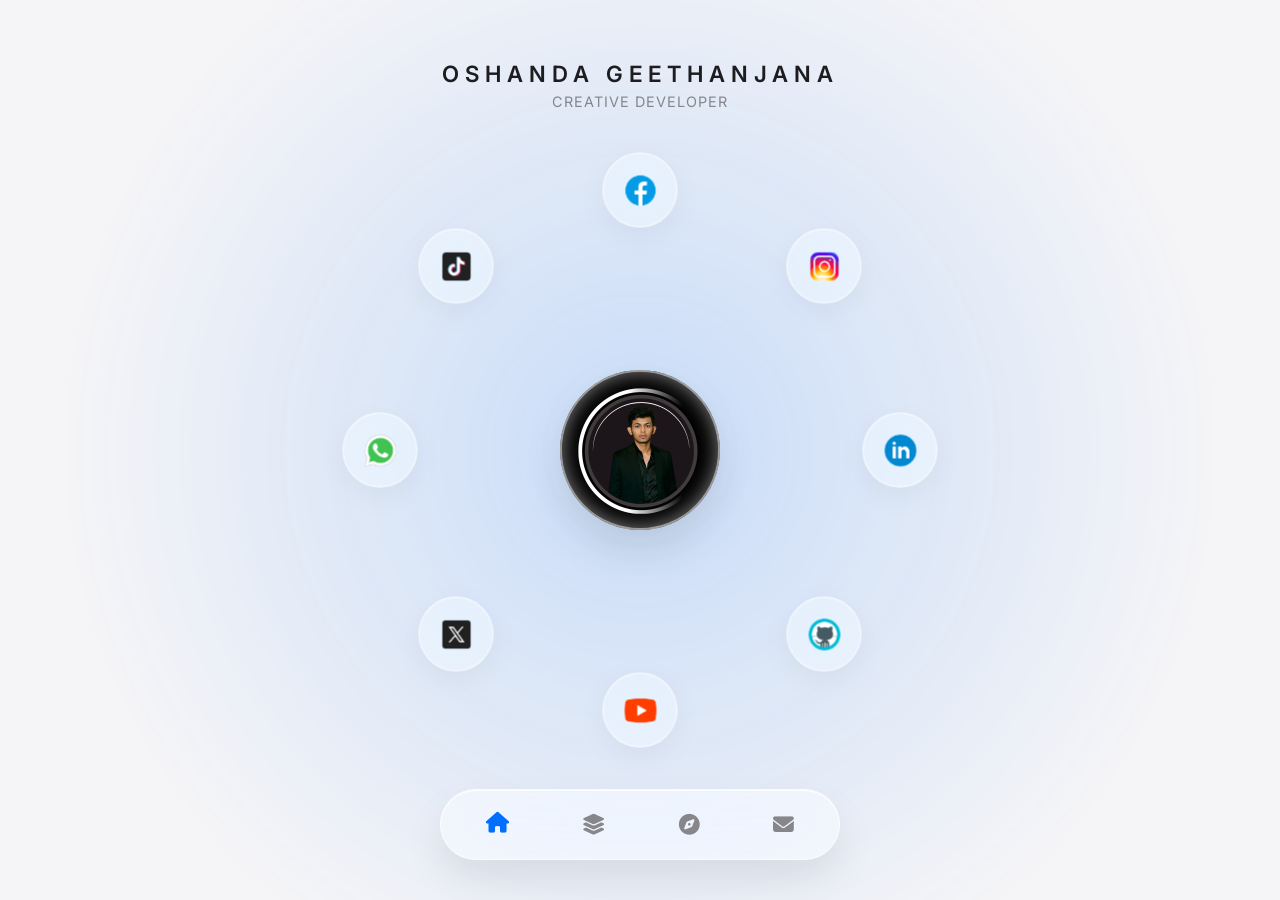
<file: demos/rotate_portfolio/index.html>
<!DOCTYPE html>
<html lang="en">
<head>
    <meta charset="UTF-8">
    <meta name="viewport" content="width=device-width, initial-scale=1.0, maximum-scale=1.0, user-scalable=no">
    <title>Oshanda Geethanjana - Premium Links</title>
    <link href="https://fonts.googleapis.com/css2?family=Inter:wght@300;400;500;600&display=swap" rel="stylesheet">
    <link rel="stylesheet" href="https://cdnjs.cloudflare.com/ajax/libs/font-awesome/6.4.0/css/all.min.css">
    
    <style>
        :root {
            --active-color: #888888;
            --bg-color: #f5f5f7; /* Apple's signature light gray */
        }

        * {
            margin: 0;
            padding: 0;
            box-sizing: border-box;
            font-family: 'Inter', sans-serif;
            -webkit-tap-highlight-color: transparent;
        }

        body, html {
            width: 100%;
            height: 100%;
            overflow: hidden;
            background-color: var(--bg-color);
        }

        /* --- Premium Loading Animation --- */
        #loader {
            position: fixed;
            top: 0; left: 0; width: 100%; height: 100%;
            background: var(--bg-color);
            z-index: 9999;
            display: flex;
            justify-content: center;
            align-items: center;
            transition: opacity 0.8s cubic-bezier(0.16, 1, 0.3, 1), visibility 0.8s;
        }

        .spinner {
            width: 40px; height: 40px;
            border: 2px solid rgba(0,0,0,0.05);
            border-top-color: #1d1d1f;
            border-radius: 50%;
            animation: spin 1s cubic-bezier(0.68, -0.55, 0.265, 1.55) infinite;
        }

        @keyframes spin { 
            to { transform: rotate(360deg); } 
        }

        .loader-hidden { 
            opacity: 0; 
            visibility: hidden; 
        }

        /* --- Full Page Smooth Background Color Glow (Fixed Box Issue) --- */
        .bg-glow {
            position: fixed;
            top: 0;
            left: 0;
            width: 100vw;
            height: 100vh;
            /* වර්ණය සම්පූර්ණ තිරයටම යොදා ඇත */
            background-color: var(--active-color);
            opacity: 0.18; 
            transition: background-color 1.2s cubic-bezier(0.25, 1, 0.5, 1);
            z-index: 0;
            pointer-events: none;
            /* Box එකක් සේ පෙනීම වැළැක්වීමට Mask එකක් මගින් Fade කර ඇත */
            -webkit-mask-image: radial-gradient(circle at center, black 0%, transparent 75%);
            mask-image: radial-gradient(circle at center, black 0%, transparent 75%);
        }

        .app-container {
            position: relative;
            width: 100%;
            height: 100%;
            max-width: 500px;
            margin: 0 auto;
            display: flex;
            flex-direction: column;
            justify-content: space-between;
            align-items: center;
            padding: 60px 0 40px 0;
            z-index: 1;
        }

        /* --- Entrance Animations --- */
        .fade-up {
            opacity: 0;
            transform: translateY(40px);
            animation: fadeUpAnim 1.2s cubic-bezier(0.16, 1, 0.3, 1) forwards;
        }
        .delay-1 { animation-delay: 0.3s; }
        .delay-2 { animation-delay: 0.5s; }
        .delay-3 { animation-delay: 0.7s; }

        @keyframes fadeUpAnim {
            to { opacity: 1; transform: translateY(0); }
        }

        /* Typography */
        .header {
            text-align: center;
        }

        .brand-name {
            font-size: 1.1rem;
            letter-spacing: 4px;
            color: #1d1d1f;
            font-weight: 600;
            text-transform: uppercase;
        }

        .subtitle {
            font-size: 0.8rem;
            color: #86868b;
            margin-top: 6px;
            letter-spacing: 1px;
            text-transform: uppercase;
        }

        /* --- Wheel & Profile --- */
        .wheel-wrapper {
            position: relative;
            width: 100%;
            height: 400px;
            display: flex;
            justify-content: center;
            align-items: center;
        }

        .profile-center {
            position: absolute;
            top: 50%;
            left: 50%;
            transform: translate(-50%, -50%);
            width: 120px;
            height: 120px;
            border-radius: 50%;
            z-index: 10;
            box-shadow: 0 20px 40px rgba(0,0,0,0.1);
        }

        .profile-center img {
            width: 100%;
            height: 100%;
            border-radius: 50%;
            object-fit: cover;
        }

        .profile-glass-overlay {
            position: absolute;
            top: 0; left: 0; width: 100%; height: 100%;
            border-radius: 50%;
            border: 2px solid rgba(255, 255, 255, 0.6);
            box-shadow: inset 0 0 20px rgba(255,255,255,0.5);
            pointer-events: none;
        }

        .wheel {
            position: absolute;
            top: 50%; left: 50%;
            width: 100%; height: 100%;
            transform-origin: center center;
            will-change: transform;
        }

        /* --- Apple Glass Icons --- */
        .icon-item {
            position: absolute;
            width: 56px;
            height: 56px;
            background: rgba(255, 255, 255, 0.4);
            backdrop-filter: blur(25px) saturate(200%);
            -webkit-backdrop-filter: blur(25px) saturate(200%);
            border: 1px solid rgba(255, 255, 255, 0.8);
            box-shadow: 0 8px 32px rgba(0, 0, 0, 0.05);
            border-radius: 50%;
            display: flex;
            justify-content: center;
            align-items: center;
            cursor: pointer;
            will-change: transform;
            transition: box-shadow 0.3s ease, background 0.3s ease;
        }

        .icon-item:hover {
            background: rgba(255, 255, 255, 0.7);
            box-shadow: 0 12px 40px rgba(0, 0, 0, 0.1);
        }

        .icon-item:active {
            transform: scale(0.9) translate(-50%, -50%) !important;
        }

        .icon-item img {
            width: 28px;
            height: 28px;
            object-fit: contain;
            pointer-events: none;
        }

        /* --- Apple Glass Bottom Navigation --- */
        .bottom-nav {
            display: flex;
            justify-content: space-between;
            align-items: center;
            width: 85%;
            padding: 18px 35px;
            border-radius: 100px;
            background: rgba(255, 255, 255, 0.45);
            backdrop-filter: blur(30px) saturate(180%);
            -webkit-backdrop-filter: blur(30px) saturate(180%);
            border: 1px solid rgba(255, 255, 255, 0.6);
            box-shadow: 0 20px 40px rgba(0, 0, 0, 0.08), inset 0 1px 0 rgba(255, 255, 255, 0.8);
        }

        .nav-item {
            color: #86868b;
            font-size: 1.3rem;
            cursor: pointer;
            transition: color 0.4s cubic-bezier(0.25, 1, 0.5, 1), transform 0.3s cubic-bezier(0.16, 1, 0.3, 1);
        }

        .nav-item:hover {
            transform: translateY(-3px) scale(1.1);
        }

        .nav-item.active {
            color: var(--active-color);
            transform: translateY(-2px);
        }

        /* --- Desktop Responsive & Premium Tweaks --- */
        @media (min-width: 768px) {
            .app-container {
                max-width: 800px;
            }
            .brand-name { font-size: 1.4rem; letter-spacing: 6px; }
            .subtitle { font-size: 0.9rem; }
            
            /* Desktop සදහා Icons සහ Wheel එක විශාල කිරීම */
            .profile-center { width: 160px; height: 160px; }
            .icon-item { width: 75px; height: 75px; }
            .icon-item img { width: 38px; height: 38px; }
            .bottom-nav { width: 50%; padding: 22px 45px; }
        }
    </style>
</head>
<body>

    <div id="loader">
        <div class="spinner"></div>
    </div>

    <div class="bg-glow"></div>

    <div class="app-container">
        <div class="header fade-up delay-1">
            <h1 class="brand-name">OSHANDA GEETHANJANA</h1>
            <p class="subtitle">Creative Developer</p>
        </div>
        
        <div class="wheel-wrapper fade-up delay-2">
            <div class="profile-center">
                <img src="assets/oshanda.png" alt="Profile">
                <div class="profile-glass-overlay"></div>
            </div>
            <div class="wheel" id="wheel"></div>
        </div>

        <div class="bottom-nav fade-up delay-3">
            <div class="nav-item active"><i class="fas fa-house"></i></div>
            <div class="nav-item"><i class="fas fa-layer-group"></i></div>
            <div class="nav-item"><i class="fas fa-compass"></i></div>
            <div class="nav-item"><i class="fas fa-envelope"></i></div>
        </div>
    </div>

    <script>
        // --- Loader Logic ---
        window.addEventListener('load', () => {
            setTimeout(() => {
                document.getElementById('loader').classList.add('loader-hidden');
            }, 600); // Premium smooth reveal
        });

        const linksData = [
            { id: 'facebook', color: '#006eff', icon: 'assets/facebook.png', url: 'https://facebook.com' },
            { id: 'instagram', color: '#f50052', icon: 'assets/instagram.png', url: 'https://instagram.com' },
            { id: 'linkedin', color: '#0080ff', icon: 'assets/linkedin.png', url: 'https://linkedin.com' },
            { id: 'github', color: '#000000', icon: 'assets/github.png', url: 'https://github.com' },
            { id: 'youtube', color: '#FF0000', icon: 'assets/youtube.png', url: 'https://youtube.com' },
            { id: 'x', color: '#000000', icon: 'assets/x.png', url: 'https://twitter.com' },
            { id: 'dribbble', color: '#00ff2a', icon: 'assets/whatsapp.png', url: 'https://dribbble.com' },
            { id: 'behance', color: '#ff00bf', icon: 'assets/tiktok.png', url: 'https://behance.net' }
        ];

        const wheel = document.getElementById('wheel');
        let iconElements = [];
        let radius = window.innerWidth > 768 ? 260 : 155; // Desktop/Mobile Responsive Radius

        // 1. Build Wheel
        function buildWheel() {
            wheel.innerHTML = '';
            iconElements = [];
            const total = linksData.length;
            
            linksData.forEach((item, index) => {
                const angle = (index / total) * (2 * Math.PI);
                const el = document.createElement('div');
                el.className = 'icon-item';
                
                const img = document.createElement('img');
                img.src = item.icon;
                img.alt = item.id;
                el.appendChild(img);
                
                el.dataset.url = item.url;
                wheel.appendChild(el);
                iconElements.push({ el, angle, index });
            });
            
            updatePositions();
        }

        // Update positions smoothly on resize (Responsive flex behavior)
        function updatePositions() {
            radius = window.innerWidth > 768 ? 260 : 155;
            iconElements.forEach(item => {
                const x = Math.sin(item.angle) * radius;
                const y = -Math.cos(item.angle) * radius;
                item.el.style.left = `calc(50% + ${x}px)`;
                item.el.style.top = `calc(50% + ${y}px)`;
            });
        }

        buildWheel();
        window.addEventListener('resize', updatePositions);

        // 2. Physics & Drag variables
        let currentAngle = 0;
        let targetAngle = 0;
        const lerpFactor = 0.08; 
        let isDragging = false;
        let startX = 0;
        let dragDistance = 0;

        // 3. Animation Loop (Smooth Lerp + Color Sync)
        function animate() {
            currentAngle += (targetAngle - currentAngle) * lerpFactor;
            
            // Rotate Wheel
            wheel.style.transform = `translate(-50%, -50%) rotate(${currentAngle}deg)`;
            
            // Counter-rotate Icons
            iconElements.forEach(item => {
                item.el.style.transform = `translate(-50%, -50%) rotate(${-currentAngle}deg)`;
            });

            // Color Calculation
            const anglePerIcon = 360 / linksData.length;
            let floatIndex = -currentAngle / anglePerIcon;
            let activeIndex = Math.round(floatIndex) % linksData.length;
            if (activeIndex < 0) activeIndex += linksData.length; 

            // Update CSS Variable for glow and active nav item
            const activeColor = linksData[activeIndex].color;
            document.documentElement.style.setProperty('--active-color', activeColor);

            requestAnimationFrame(animate);
        }
        animate();

        // 4. Input Events
        window.addEventListener('wheel', (e) => {
            targetAngle += e.deltaY * 0.15;
        });

        function handleStart(e) {
            isDragging = true;
            dragDistance = 0;
            startX = e.touches ? e.touches[0].clientX : e.clientX;
            wheel.style.cursor = 'grabbing';
        }

        function handleMove(e) {
            if (!isDragging) return;
            const clientX = e.touches ? e.touches[0].clientX : e.clientX;
            const deltaX = clientX - startX;
            targetAngle += deltaX * 0.6; // Drag sensitivity
            dragDistance += Math.abs(deltaX);
            startX = clientX;
        }

        function handleEnd() {
            isDragging = false;
            wheel.style.cursor = 'default';
        }

        window.addEventListener('touchstart', handleStart, { passive: false });
        window.addEventListener('touchmove', handleMove, { passive: false });
        window.addEventListener('touchend', handleEnd);

        window.addEventListener('mousedown', handleStart);
        window.addEventListener('mousemove', handleMove);
        window.addEventListener('mouseup', handleEnd);

        // 5. Clicks
        iconElements.forEach(item => {
            item.el.addEventListener('click', (e) => {
                if (dragDistance > 5) {
                    e.preventDefault();
                    return;
                }
                window.open(item.el.dataset.url, '_blank');
            });
        });
    </script>
</body>
</html>
</file>
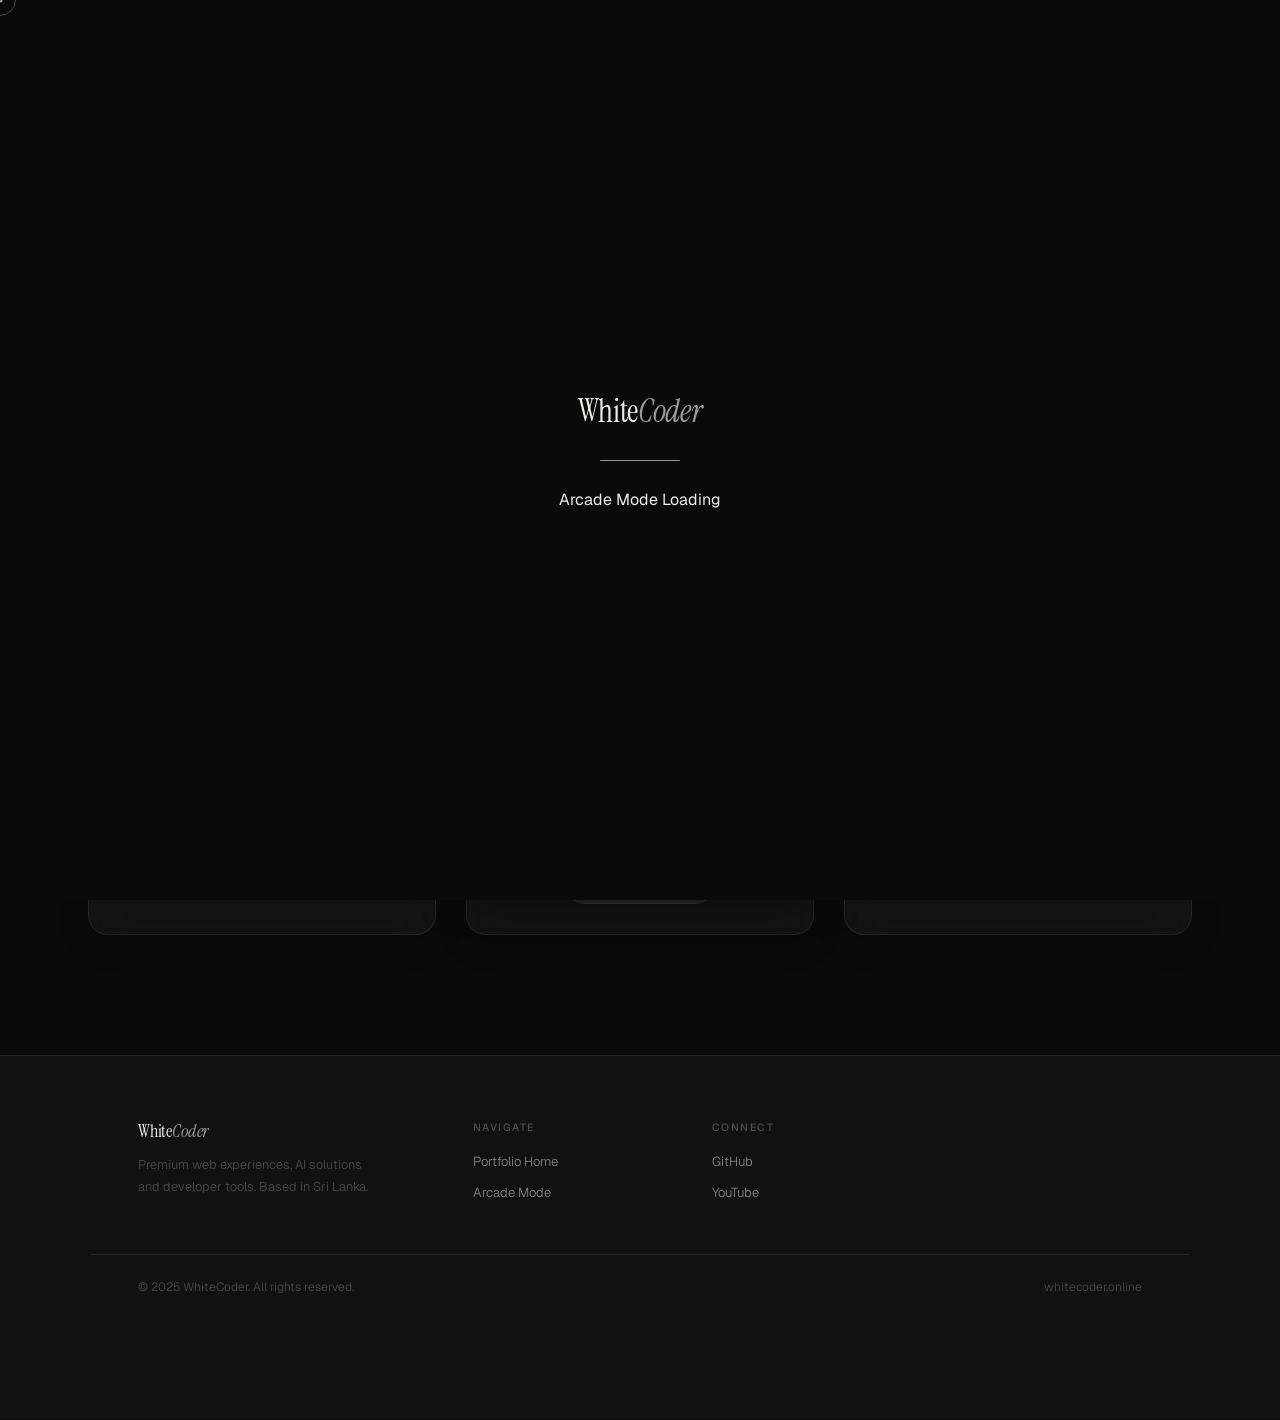
<file: games.html>
<!DOCTYPE html>
<html lang="en">
<head>
<meta charset="UTF-8"/>
<meta name="viewport" content="width=device-width,initial-scale=1.0,viewport-fit=cover"/>
<title>WhiteCoder Arcade — Premium Break</title>

  <link rel="icon" type="image/png" href="logo.png">

<link rel="preconnect" href="https://fonts.googleapis.com"/>
<link rel="preconnect" href="https://fonts.gstatic.com" crossorigin/>
<link href="https://fonts.googleapis.com/css2?family=Instrument+Serif:ital@0;1&family=Geist:wght@300;400;500;600;700&display=swap" rel="stylesheet"/>
<link href="https://cdnjs.cloudflare.com/ajax/libs/font-awesome/6.5.0/css/all.min.css" rel="stylesheet">

<style>
/* ── RESET & TOKENS (From index3.html) ── */
*,*::before,*::after{box-sizing:border-box;margin:0;padding:0}
:root{
  --bg:#0a0a0a;
  --bg2:#111111;
  --surface:rgba(255,255,255,0.04);
  --surface2:rgba(255,255,255,0.07);
  --border:rgba(255,255,255,0.08);
  --border2:rgba(255,255,255,0.12);
  --text:#f0ede8;
  --text2:rgba(240,237,232,0.55);
  --text3:rgba(240,237,232,0.28);
  --accent:#9b9b9b;
  --accent2:#9c9c9c;
  --green:#22c55e;
  --cyan: #00f0ff;
  --r:20px;
  --r-sm:12px;
  --nav-h:64px;
  --ease:cubic-bezier(0.4,0,0.2,1);
  --spring:cubic-bezier(0.34,1.56,0.64,1);
  --font-serif:'Instrument Serif',Georgia,serif;
  --font-sans:'Geist',system-ui,sans-serif;
}
html{scroll-behavior:smooth;-webkit-font-smoothing:antialiased;-moz-osx-font-smoothing:grayscale}
body{
  font-family:var(--font-sans);
  background:var(--bg);
  color:var(--text);
  overflow-x:hidden;
  cursor:none;
}
a{text-decoration:none;color:inherit}
button{font-family:inherit;cursor:none;border:none}
::selection{background:rgba(232,213,176,0.25)}

/* ── CUSTOM CURSOR ── */
#cur-dot,#cur-ring{
  position:fixed;pointer-events:none;z-index:99999;
  border-radius:50%;transform:translate(-50%,-50%);
}
#cur-dot{
  width:5px;height:5px;background:var(--accent);
  transition:transform 0.08s,width 0.25s,height 0.25s;
}
#cur-ring{
  width:32px;height:32px;
  border:1px solid rgba(232,213,176,0.3);
  transition:width 0.3s var(--spring),height 0.3s var(--spring),border-color 0.3s;
}
body.ch #cur-dot{width:8px;height:8px}
body.ch #cur-ring{width:46px;height:46px;border-color:rgba(232,213,176,0.6)}
body.cc #cur-dot{transform:translate(-50%,-50%) scale(0.5)}
@media(hover:none),(pointer:coarse){#cur-dot,#cur-ring{display:none}body{cursor:auto}button,a{cursor:pointer}}

/* ── GRAIN ── */
body::after{
  content:'';position:fixed;inset:0;pointer-events:none;z-index:99990;
  background-image:url("data:image/svg+xml,%3Csvg viewBox='0 0 256 256' xmlns='http://www.w3.org/2000/svg'%3E%3Cfilter id='n'%3E%3CfeTurbulence type='fractalNoise' baseFrequency='0.9' numOctaves='4'/%3E%3C/filter%3E%3Crect width='100%25' height='100%25' filter='url(%23n)' opacity='0.025'/%3E%3C/svg%3E");
  background-size:200px;opacity:0.6;
}

/* ── PRELOADER ── */
#preloader{
  position:fixed;inset:0;background:var(--bg);
  z-index:99998;display:flex;flex-direction:column;
  align-items:center;justify-content:center;gap:28px;
  transition:opacity 0.9s var(--ease),visibility 0.9s;
}
#preloader.done{opacity:0;visibility:hidden;pointer-events:none}
.pre-logo{font-family:var(--font-serif);font-size:2rem;color:var(--text);letter-spacing:-0.01em}
.pre-logo em{font-style:italic;color:var(--accent2)}
.pre-line{width:80px;height:1px;background:var(--border2);border-radius:1px;overflow:hidden}
.pre-fill{height:100%;width:0;background:var(--accent2);animation:pfill 2.2s var(--ease) forwards}
@keyframes pfill{0%{width:0}60%{width:70%}100%{width:100%}}

/* ── BOTTOM NAVIGATION ── */
#bottom-nav{
  position:fixed;bottom:0;left:0;right:0;
  z-index:1000;
  display:flex;justify-content:center;
  padding:0 20px 20px;
  pointer-events:none;
}
.nav-pill{
  pointer-events:all;
  display:flex;align-items:center;gap:2px;
  background:rgba(10,10,10,0.88);
  backdrop-filter:blur(28px) saturate(1.8);-webkit-backdrop-filter:blur(28px) saturate(1.8);
  border:1px solid var(--border2);
  border-radius:100px;
  padding:8px 8px;
  box-shadow:0 8px 48px rgba(0,0,0,0.6),inset 0 1px 0 rgba(255,255,255,0.06);
}
.nav-logo-area{
  display:flex;align-items:center;
  font-family:var(--font-serif);font-size:0.95rem;color:var(--text);
  padding:6px 16px 6px 10px;
  border-right:1px solid var(--border);
  margin-right:4px;
}
.nav-logo-area em{font-style:italic;color:var(--accent2)}
.nav-links{display:flex;gap:2px;list-style:none}
.nav-links a{
  font-size:0.8rem;font-weight:400;color:var(--text2);
  padding:7px 14px;border-radius:100px;transition:0.2s;
}
.nav-links a:hover, .nav-links a.active{background:var(--surface2);color:var(--text)}
.nav-cta-btn{
  display:inline-flex;align-items:center;gap:7px;
  background:var(--accent);color:#0a0a0a;
  border-radius:100px;padding:8px 20px;
  font-size:0.8rem;font-weight:600;
  margin-left:4px;transition:0.2s;
}
.nav-cta-btn:hover{background:var(--accent2);transform:scale(1.02)}

@media (max-width: 700px) {
  .nav-logo-area, .nav-links { display: none; }
  .nav-pill { gap: 6px; padding: 10px 14px; justify-content: space-between; width: 100%; max-width: 400px; }
  .mob-nav-icons { display: flex; align-items: center; justify-content: space-around; width: 100%; }
  .mob-icon-btn { display: flex; flex-direction: column; align-items: center; gap: 2px; background: none; color: var(--text2); padding: 8px 12px; border-radius: 14px; font-size: 0.6rem; transition: 0.2s; }
  .mob-icon-btn svg { width: 20px; height: 20px; stroke: currentColor; fill: none; stroke-width: 1.5; stroke-linecap: round; stroke-linejoin: round; }
  .mob-icon-btn:hover, .mob-icon-btn.active { background: var(--surface2); color: var(--text); }
  .nav-cta-btn { display: none; }
}
@media (min-width: 701px) { .mob-nav-icons { display: none; } }

/* ── HEADER (HERO STYLE) ── */
.header { text-align: center; padding: 120px 20px 60px; position: relative; z-index: 2; }
.hero-eyebrow{
  display:inline-flex;align-items:center;gap:8px;
  font-size:0.72rem;font-weight:400;letter-spacing:0.14em;
  text-transform:uppercase;color:var(--text3);
  border:1px solid var(--border);border-radius:100px;
  padding:6px 16px;margin-bottom:24px;
}
.header h1 { font-family: var(--font-serif); font-size: clamp(3rem, 8vw, 5rem); margin-bottom: 10px; line-height: 1; letter-spacing:-0.02em; }
.header h1 em { font-style: italic; color: var(--accent2); }
.header p { color: var(--text2); font-size: 1.1rem; font-weight: 300; max-width: 500px; margin: 0 auto 30px; }

/* ── GAMES GRID ── */
.games-wrap { max-width: 1200px; margin: 0 auto; padding: 0 clamp(20px, 4vw, 48px) 120px; z-index: 2; position: relative;}
.games-container { display: grid; grid-template-columns: repeat(auto-fit, minmax(320px, 1fr)); gap: 30px; }

/* ── APPLE GLASS GAME CARDS ── */
.game-card {
  background: var(--surface);
  backdrop-filter: blur(20px);
  -webkit-backdrop-filter: blur(20px);
  border: 1px solid var(--border);
  border-radius: var(--r);
  padding: 30px;
  display: flex; flex-direction: column; align-items: center;
  transition: transform 0.3s var(--ease), border-color 0.3s, box-shadow 0.3s;
  box-shadow: 0 10px 30px rgba(0,0,0,0.2);
}
.game-card:hover { border-color: var(--border2); transform: translateY(-4px); box-shadow: 0 20px 40px rgba(0,0,0,0.4); }
.game-title { font-family: var(--font-serif); font-size: 2rem; margin-bottom: 20px; color: var(--text); letter-spacing: -0.02em;}
.game-title em { font-style: italic; }

.score-board { margin-bottom: 15px; font-family: monospace; font-size: 1.1rem; color: var(--text2); }
.score-board span { color: var(--text); font-weight: bold; font-size: 1.3rem;}

/* Cyber Snake */
canvas { background: #050505; border: 1px solid var(--border2); border-radius: 12px; box-shadow: inset 0 0 20px rgba(0,0,0,0.8); }
.mobile-controls { display: none; grid-template-columns: 50px 50px 50px; gap: 10px; margin-top: 20px; }
.btn-pad { width: 50px; height: 50px; background: var(--surface2); border: 1px solid var(--border); border-radius: 12px; color: var(--text); font-size: 1.2rem; cursor: pointer; transition: 0.2s;}
.btn-pad:active { background: var(--text); color: #000; }

/* Memory Game */
.memory-grid { display: grid; grid-template-columns: repeat(4, 1fr); gap: 10px; margin-bottom: 20px; }
.mem-card { width: 65px; height: 65px; background: var(--surface2); border: 1px solid var(--border); border-radius: 12px; display: flex; align-items: center; justify-content: center; font-size: 1.8rem; cursor: pointer; transition: transform 0.3s, background 0.3s; transform-style: preserve-3d; }
.mem-card.flipped { background: rgba(255, 255, 255, 0.1); border-color: var(--text2); transform: rotateY(180deg); }
.mem-card.matched { background: rgba(34, 197, 94, 0.15); border-color: var(--green); opacity: 0.8; cursor: default; }
.mem-card i { opacity: 0; transition: opacity 0.3s; transform: rotateY(180deg); color: var(--text); }
.mem-card.flipped i, .mem-card.matched i { opacity: 1; }

/* Tic Tac Toe */
.ttt-grid { display: grid; grid-template-columns: repeat(3, 1fr); gap: 8px; margin-bottom: 20px; }
.ttt-cell { width: 80px; height: 80px; background: var(--surface2); border: 1px solid var(--border); border-radius: 12px; display: flex; align-items: center; justify-content: center; font-size: 2.5rem; font-family: var(--font-sans); font-weight: 600; cursor: pointer; transition: 0.2s; color: var(--text); }
.ttt-cell:hover { background: rgba(255,255,255,0.1); }
.ttt-cell.x { color: var(--cyan); }
.ttt-cell.o { color: var(--green); }

.game-btn { margin-top: 20px; padding: 12px 28px; border-radius: 100px; border: 1px solid var(--border); background: var(--surface2); color: var(--text); font-weight: 500; cursor: pointer; transition: 0.3s; font-size: 0.9rem; }
.game-btn:hover { background: var(--text); color: var(--bg); transform: scale(1.05); }

/* ── FOOTER (From index3.html) ── */
footer{ background:var(--bg2); border-top:1px solid var(--border); padding:64px 0 calc(var(--nav-h) + 60px); position: relative; z-index: 2;}
.footer-inner{ display:grid;grid-template-columns:1.5fr 1fr 1fr 1fr; gap:48px;align-items:start; max-width: 1100px; margin: 0 auto; padding: 0 clamp(20px,4vw,48px); }
.footer-brand{font-family:var(--font-serif);font-size:1.1rem;color:var(--text);letter-spacing:-0.01em;margin-bottom:12px}
.footer-brand em{font-style:italic;color:var(--accent2)}
.footer-desc{font-size:0.8rem;color:var(--text3);line-height:1.7;font-weight:300;max-width:240px}
.footer-col-title{font-size:0.66rem;font-weight:500;letter-spacing:0.14em;text-transform:uppercase;color:var(--text3);margin-bottom:16px}
.footer-links{list-style:none;display:flex;flex-direction:column;gap:10px}
.footer-links a{font-size:0.82rem;color:var(--text2);font-weight:300;transition:color 0.2s}
.footer-links a:hover{color:var(--text)}
.footer-bottom{ margin-top:52px;padding-top:24px;border-top:1px solid var(--border); display:flex;justify-content:space-between;align-items:center; font-size:0.75rem;color:var(--text3);font-weight:300; max-width: 1100px; margin-left: auto; margin-right: auto; padding-left: clamp(20px,4vw,48px); padding-right: clamp(20px,4vw,48px);}

@media(max-width: 900px) {
  .mobile-controls { display: grid; }
  .mobile-controls div { grid-column: 2; }
  .footer-inner{grid-template-columns:1fr 1fr;gap:32px}
}
@media(max-width: 700px) {
  .footer-inner{grid-template-columns:1fr}
  .footer-bottom{flex-direction:column;gap:12px;text-align:center}
}
</style>
</head>
<body>

<div id="cur-dot"></div>
<div id="cur-ring"></div>

<div id="preloader">
  <div class="pre-logo">White<em>Coder</em></div>
  <div class="pre-line"><div class="pre-fill"></div></div>
  <div class="pre-sub">Arcade Mode Loading</div>
</div>

<nav id="bottom-nav" role="navigation" aria-label="Main navigation">
  <div class="nav-pill">
    <div class="nav-logo-area">White<em>Coder</em></div>
    <ul class="nav-links" role="list">
      <li><a href="index.html">Portfolio</a></li>
      <li><a href="#" class="active">Arcade</a></li>
    </ul>
    <a href="index.html" class="nav-cta-btn">
      <svg viewBox="0 0 24 24" width="14" height="14" fill="none" stroke="currentColor" stroke-width="2" stroke-linecap="round" stroke-linejoin="round" style="margin-right: 4px;"><path d="M19 12H5M12 19l-7-7 7-7"/></svg>
      Back
    </a>
    
    <div class="mob-nav-icons">
      <a href="index.html" class="mob-icon-btn">
        <svg viewBox="0 0 24 24"><path d="M3 9l9-7 9 7v11a2 2 0 01-2 2H5a2 2 0 01-2-2z"/><polyline points="9 22 9 12 15 12 15 22"/></svg>
        <span>Home</span>
      </a>
      <a href="#" class="mob-icon-btn active">
        <svg viewBox="0 0 24 24"><rect x="2" y="6" width="20" height="12" rx="2" ry="2"/><line x1="6" y1="12" x2="10" y2="12"/><line x1="8" y1="10" x2="8" y2="14"/><line x1="15" y1="13" x2="15.01" y2="13"/><line x1="18" y1="11" x2="18.01" y2="11"/></svg>
        <span>Games</span>
      </a>
    </div>
  </div>
</nav>

<div class="header">
  <div class="hero-eyebrow">Take a Break</div>
  <h1>Arcade <em>Mode.</em></h1>
  <p>Step away from the code. Clear your mind with some retro-inspired mini games.</p>
</div>

<div class="games-wrap">
  <div class="games-container">

    <div class="game-card">
      <h2 class="game-title">Cyber <em>Snake</em></h2>
      <div class="score-board">Score: <span id="snake-score" style="color: var(--cyan)">0</span></div>
      <canvas id="snake-canvas" width="280" height="280"></canvas>
      <button class="game-btn" onclick="startSnake()">Restart Game</button>
      
      <div class="mobile-controls">
        <div style="grid-column: 2;"><button class="btn-pad" onclick="changeDir(0, -1)"><i class="fa-solid fa-caret-up"></i></button></div>
        <button class="btn-pad" style="grid-column: 1;" onclick="changeDir(-1, 0)"><i class="fa-solid fa-caret-left"></i></button>
        <button class="btn-pad" style="grid-column: 3;" onclick="changeDir(1, 0)"><i class="fa-solid fa-caret-right"></i></button>
        <div style="grid-column: 2;"><button class="btn-pad" onclick="changeDir(0, 1)"><i class="fa-solid fa-caret-down"></i></button></div>
      </div>
    </div>

    <div class="game-card">
      <h2 class="game-title">Tech <em>Match</em></h2>
      <div class="score-board">Moves: <span id="mem-moves" style="color: var(--green)">0</span></div>
      <div class="memory-grid" id="memory-grid"></div>
      <button class="game-btn" onclick="initMemoryGame()">Restart Game</button>
    </div>

    <div class="game-card">
      <h2 class="game-title">Tic <em>Tac Toe</em></h2>
      <div class="score-board">Status: <span id="ttt-status">X's Turn</span></div>
      <div class="ttt-grid" id="ttt-grid">
        <div class="ttt-cell" onclick="makeMove(0)"></div>
        <div class="ttt-cell" onclick="makeMove(1)"></div>
        <div class="ttt-cell" onclick="makeMove(2)"></div>
        <div class="ttt-cell" onclick="makeMove(3)"></div>
        <div class="ttt-cell" onclick="makeMove(4)"></div>
        <div class="ttt-cell" onclick="makeMove(5)"></div>
        <div class="ttt-cell" onclick="makeMove(6)"></div>
        <div class="ttt-cell" onclick="makeMove(7)"></div>
        <div class="ttt-cell" onclick="makeMove(8)"></div>
      </div>
      <button class="game-btn" onclick="resetTTT()">Restart Game</button>
    </div>

  </div>
</div>

<footer role="contentinfo">
  <div class="footer-inner">
    <div>
      <div class="footer-brand">White<em>Coder</em></div>
      <p class="footer-desc">Premium web experiences, AI solutions and developer tools. Based in Sri Lanka.</p>
    </div>
    <div>
      <div class="footer-col-title">Navigate</div>
      <ul class="footer-links" role="list">
        <li><a href="index.html">Portfolio Home</a></li>
        <li><a href="#">Arcade Mode</a></li>
      </ul>
    </div>
    <div>
      <div class="footer-col-title">Connect</div>
      <ul class="footer-links" role="list">
        <li><a href="https://github.com/oshandageethanjana" target="_blank" rel="noopener">GitHub</a></li>
        <li><a href="https://youtube.com/@whitecoder" target="_blank" rel="noopener">YouTube</a></li>
      </ul>
    </div>
  </div>
  <div class="footer-bottom">
    <span>&copy; 2025 WhiteCoder. All rights reserved.</span>
    <a href="https://whitecoder.online" target="_blank" rel="noopener" style="color:var(--text3);transition:0.2s" onmouseover="this.style.color='var(--accent)'" onmouseout="this.style.color='var(--text3)'">whitecoder.online</a>
  </div>
</footer>

<script>
  /* ── UI SCRIPTS (Preloader, Cursor) ── */
  window.addEventListener('load',()=>{ setTimeout(()=>document.getElementById('preloader').classList.add('done'),1500); });

  const dot=document.getElementById('cur-dot'),ring=document.getElementById('cur-ring');
  let mx=0,my=0,rx=0,ry=0;
  document.addEventListener('mousemove',e=>{mx=e.clientX;my=e.clientY;dot.style.left=mx+'px';dot.style.top=my+'px'});
  (function loop(){rx+=(mx-rx)*0.12;ry+=(my-ry)*0.12;ring.style.left=rx+'px';ring.style.top=ry+'px';requestAnimationFrame(loop)})();
  document.querySelectorAll('a, button, .mem-card, .ttt-cell, .btn-pad').forEach(el=>{
    el.addEventListener('mouseenter',()=>document.body.classList.add('ch'));
    el.addEventListener('mouseleave',()=>document.body.classList.remove('ch'));
  });
  document.addEventListener('mousedown',()=>document.body.classList.add('cc'));
  document.addEventListener('mouseup',()=>document.body.classList.remove('cc'));

  // Prevent arrow keys scrolling
  window.addEventListener("keydown", function(e) {
    if(["ArrowUp","ArrowDown","ArrowLeft","ArrowRight"].indexOf(e.code) > -1) e.preventDefault();
  }, false);

  /* =========================================
      GAME 1: CYBER SNAKE
  ========================================= */
  const canvas = document.getElementById("snake-canvas");
  const ctx = canvas.getContext("2d");
  const box = 14; 
  let snake, food, d, score, gameLoop;

  function startSnake() {
    clearInterval(gameLoop);
    snake = [];
    snake[0] = { x: 9 * box, y: 10 * box };
    food = { x: Math.floor(Math.random() * 19) * box, y: Math.floor(Math.random() * 19) * box };
    score = 0;
    d = "RIGHT";
    document.getElementById("snake-score").innerText = score;
    gameLoop = setInterval(drawSnake, 120);
  }

  document.addEventListener("keydown", direction);
  function direction(event) {
    if(event.keyCode == 37 && d != "RIGHT") d = "LEFT";
    else if(event.keyCode == 38 && d != "DOWN") d = "UP";
    else if(event.keyCode == 39 && d != "LEFT") d = "RIGHT";
    else if(event.keyCode == 40 && d != "UP") d = "DOWN";
  }

  function changeDir(dx, dy) {
    if(dx === -1 && d != "RIGHT") d = "LEFT";
    else if(dx === 1 && d != "LEFT") d = "RIGHT";
    else if(dy === -1 && d != "DOWN") d = "UP";
    else if(dy === 1 && d != "UP") d = "DOWN";
  }

  function collision(head, array) {
    for(let i = 0; i < array.length; i++) {
      if(head.x == array[i].x && head.y == array[i].y) return true;
    }
    return false;
  }

  function drawSnake() {
    ctx.clearRect(0, 0, canvas.width, canvas.height);

    for(let i = 0; i < snake.length; i++) {
      ctx.fillStyle = (i == 0) ? "#00f0ff" : "rgba(255, 255, 255, 0.4)";
      ctx.fillRect(snake[i].x, snake[i].y, box, box);
      ctx.strokeStyle = "#050505";
      ctx.strokeRect(snake[i].x, snake[i].y, box, box);
    }

    ctx.fillStyle = "#ff0055"; 
    ctx.fillRect(food.x, food.y, box, box);

    let snakeX = snake[0].x;
    let snakeY = snake[0].y;

    if(d == "LEFT") snakeX -= box;
    if(d == "UP") snakeY -= box;
    if(d == "RIGHT") snakeX += box;
    if(d == "DOWN") snakeY += box;

    if(snakeX == food.x && snakeY == food.y) {
      score++;
      document.getElementById("snake-score").innerText = score;
      food = { x: Math.floor(Math.random() * 19) * box, y: Math.floor(Math.random() * 19) * box };
    } else {
      snake.pop(); 
    }

    let newHead = { x: snakeX, y: snakeY };

    if(snakeX < 0 || snakeX >= canvas.width || snakeY < 0 || snakeY >= canvas.height || collision(newHead, snake)) {
      clearInterval(gameLoop);
      ctx.fillStyle = "white";
      ctx.font = "20px var(--font-sans)";
      ctx.fillText("GAME OVER", 80, 140);
      return;
    }
    snake.unshift(newHead);
  }
  startSnake();

  /* =========================================
      GAME 2: TECH MATCH (MEMORY)
  ========================================= */
  const icons = [
    "fa-brands fa-php", "fa-brands fa-php",
    "fa-brands fa-js", "fa-brands fa-js",
    "fa-brands fa-python", "fa-brands fa-python",
    "fa-brands fa-aws", "fa-brands fa-aws",
    "fa-brands fa-docker", "fa-brands fa-docker",
    "fa-brands fa-linux", "fa-brands fa-linux",
    "fa-brands fa-github", "fa-brands fa-github",
    "fa-brands fa-react", "fa-brands fa-react"
  ];

  let firstCard = null, secondCard = null, lockBoard = false, moves = 0, matchedPairs = 0;

  function initMemoryGame() {
    const grid = document.getElementById("memory-grid");
    grid.innerHTML = "";
    moves = 0; matchedPairs = 0;
    document.getElementById("mem-moves").innerText = moves;
    
    let shuffled = icons.sort(() => 0.5 - Math.random());

    shuffled.forEach(iconClass => {
      const card = document.createElement("div");
      card.classList.add("mem-card");
      card.dataset.icon = iconClass;
      card.innerHTML = `<i class="${iconClass}"></i>`;
      card.addEventListener("click", flipCard);
      // add cursor styles dynamically
      card.addEventListener('mouseenter',()=>document.body.classList.add('ch'));
      card.addEventListener('mouseleave',()=>document.body.classList.remove('ch'));
      grid.appendChild(card);
    });
  }

  function flipCard() {
    if (lockBoard) return;
    if (this === firstCard) return;

    this.classList.add("flipped");

    if (!firstCard) {
      firstCard = this;
      return;
    }

    secondCard = this;
    moves++;
    document.getElementById("mem-moves").innerText = moves;
    checkForMatch();
  }

  function checkForMatch() {
    let isMatch = firstCard.dataset.icon === secondCard.dataset.icon;
    if (isMatch) {
      disableCards();
      matchedPairs++;
      if(matchedPairs === 8) {
        document.getElementById("mem-moves").innerText = moves + " (You Won!)";
      }
    } else {
      unflipCards();
    }
  }

  function disableCards() {
    firstCard.removeEventListener("click", flipCard);
    secondCard.removeEventListener("click", flipCard);
    firstCard.classList.add("matched");
    secondCard.classList.add("matched");
    resetBoard();
  }

  function unflipCards() {
    lockBoard = true;
    setTimeout(() => {
      firstCard.classList.remove("flipped");
      secondCard.classList.remove("flipped");
      resetBoard();
    }, 1000);
  }

  function resetBoard() { [firstCard, secondCard, lockBoard] = [null, null, false]; }
  initMemoryGame();

  /* =========================================
      GAME 3: TIC TAC TOE
  ========================================= */
  let tttBoard = ["", "", "", "", "", "", "", "", ""];
  let tttPlayer = "X";
  let tttActive = true;
  const statusDisplay = document.getElementById("ttt-status");
  const winConditions = [
    [0, 1, 2], [3, 4, 5], [6, 7, 8], // rows
    [0, 3, 6], [1, 4, 7], [2, 5, 8], // cols
    [0, 4, 8], [2, 4, 6]             // diagonals
  ];

  function makeMove(index) {
    if (tttBoard[index] !== "" || !tttActive) return;
    
    tttBoard[index] = tttPlayer;
    let cell = document.getElementsByClassName("ttt-cell")[index];
    cell.innerText = tttPlayer;
    cell.classList.add(tttPlayer.toLowerCase()); // Add class 'x' or 'o' for color

    checkWin();
  }

  function checkWin() {
    let won = false;
    for (let i = 0; i < winConditions.length; i++) {
      const [a, b, c] = winConditions[i];
      if (tttBoard[a] && tttBoard[a] === tttBoard[b] && tttBoard[a] === tttBoard[c]) {
        won = true;
        break;
      }
    }

    if (won) {
      statusDisplay.innerText = tttPlayer + " Wins!";
      statusDisplay.style.color = tttPlayer === 'X' ? 'var(--cyan)' : 'var(--green)';
      tttActive = false;
      return;
    }

    if (!tttBoard.includes("")) {
      statusDisplay.innerText = "It's a Draw!";
      statusDisplay.style.color = "var(--text)";
      tttActive = false;
      return;
    }

    tttPlayer = tttPlayer === "X" ? "O" : "X";
    statusDisplay.innerText = tttPlayer + "'s Turn";
    statusDisplay.style.color = "var(--text)";
  }

  function resetTTT() {
    tttBoard = ["", "", "", "", "", "", "", "", ""];
    tttPlayer = "X";
    tttActive = true;
    statusDisplay.innerText = "X's Turn";
    statusDisplay.style.color = "var(--text)";
    let cells = document.getElementsByClassName("ttt-cell");
    for (let i = 0; i < cells.length; i++) {
      cells[i].innerText = "";
      cells[i].classList.remove("x", "o");
    }
  }
</script>
</body>
</html>
</file>
